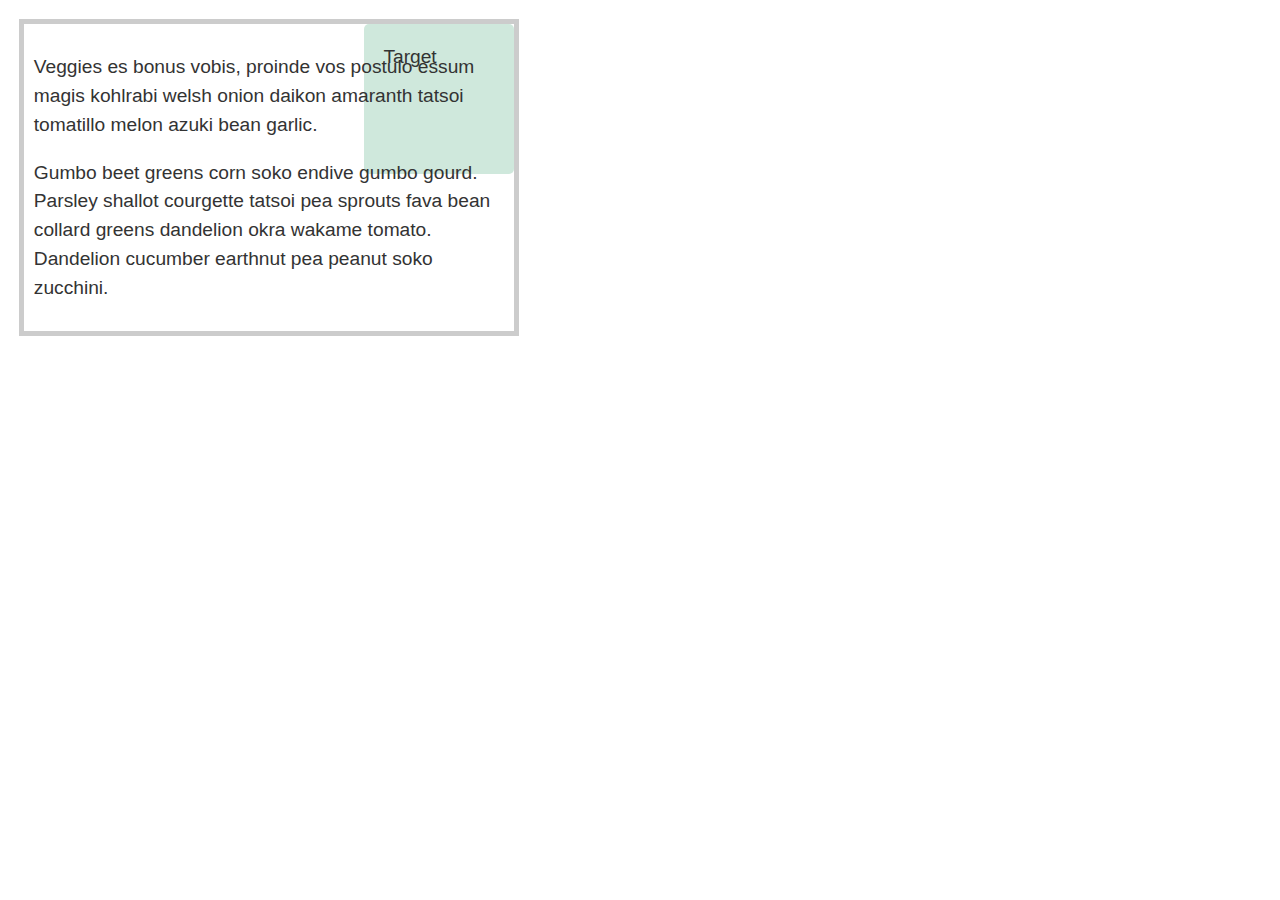
<file: Position/index.html>
<!DOCTYPE html>
<html lang="en">

<head>
    <meta charset="utf-8" />
    <title>Position: Task 1</title>
    <style>
        body {
            background-color: #fff;
            color: #333;
            font: 1.2em / 1.5 Helvetica Neue, Helvetica, Arial, sans-serif;
            padding: 1em;
            margin: 0;
        }

        * {
            box-sizing: border-box;
        }

        .container {
            width: 500px;
            padding: 0.5em;
            border: 5px solid #ccc;
            position: relative;
        }

        .target {
            width: 150px;
            height: 150px;
            border-radius: 5px;
            background-color: rgb(207, 232, 220);
            padding: 1em;
            position: absolute;
            top: 0px;
            right: 0px;
            z-index: -1;
        }
    </style>

</head>

<body>

    <div class="container">
        <p>Veggies es bonus vobis, proinde vos postulo essum magis kohlrabi welsh onion daikon amaranth tatsoi tomatillo
            melon azuki bean garlic.</p>
        <div class="target">Target</div>
        <p>Gumbo beet greens corn soko endive gumbo gourd. Parsley shallot courgette tatsoi pea sprouts fava bean
            collard greens dandelion okra wakame tomato. Dandelion cucumber earthnut pea peanut soko zucchini.</p>
    </div>

</body>

</html>
</file>
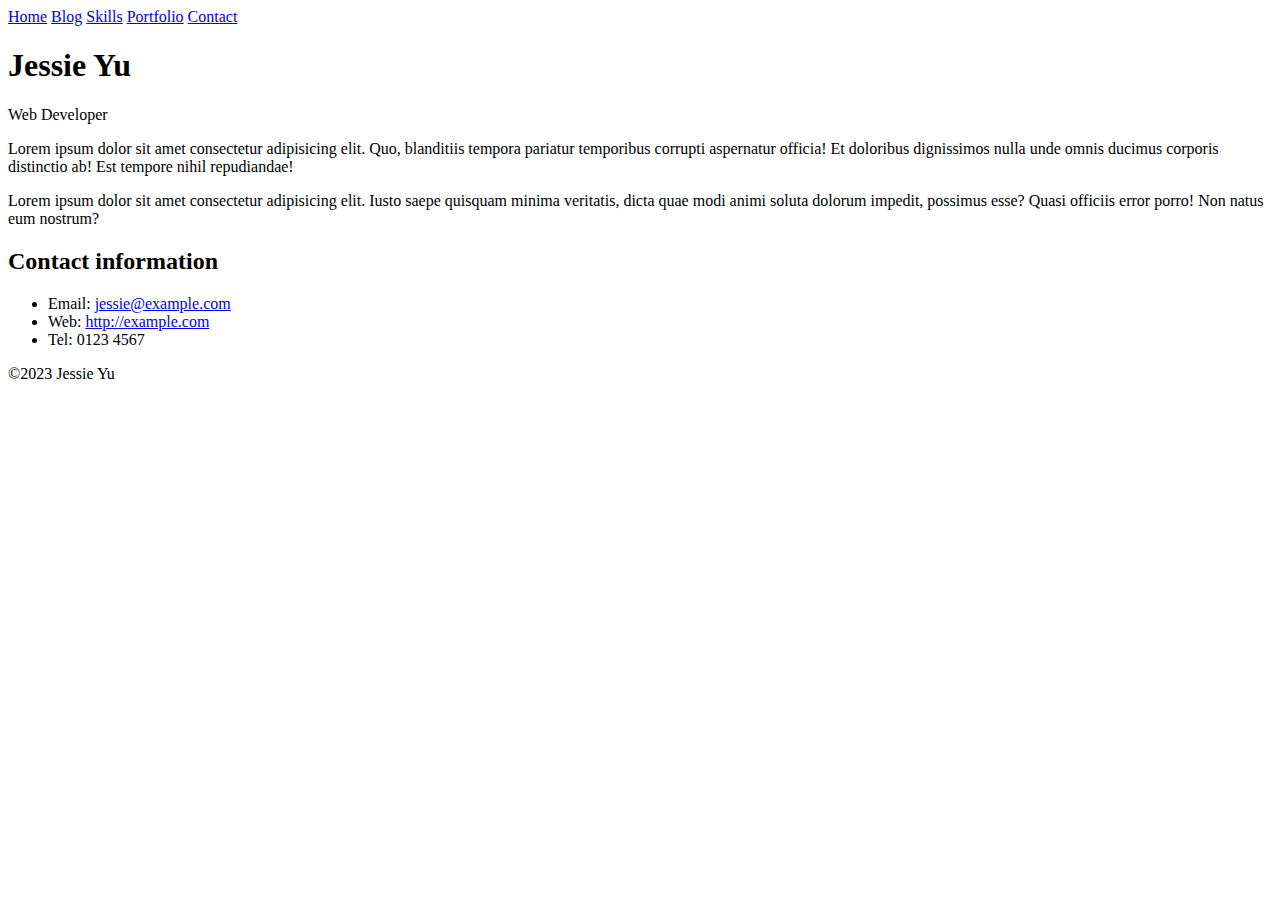
<file: web-developer-protfolio/html/index.html>
<!DOCTYPE html>
<html lang="en">

<head>
    <title>Jessie Yu</title>
    <meta charset="utf-8">
    <meta name="viewport" content="width=device-width, initial-scale=1.0">
    <meta name="description" content="HTML Cheat Sheet">
    <meta name="author" content="Jessie">
    <link rel="icon" href="../images/favicon.ico" type="image/x-icon">
</head>

<body>
    <header>
        <nav>
            <a href="index.html">Home</a>
            <a href="blog.html">Blog</a>
            <a href="skills.html">Skills</a>
            <a href="portfolio.html">Portfolio</a>
            <a href="contact.html">Contact</a>
        </nav>
    </header>
    <main>
        <h1>Jessie Yu</h1>
        <div class="job-title">Web Developer</div>
        <p>Lorem ipsum dolor sit amet consectetur adipisicing elit. Quo, blanditiis tempora pariatur temporibus corrupti
            aspernatur officia! Et doloribus dignissimos nulla unde omnis ducimus corporis distinctio ab! Est tempore
            nihil
            repudiandae!</p>

        <p>Lorem ipsum dolor sit amet consectetur adipisicing elit. Iusto saepe quisquam minima veritatis, dicta quae
            modi
            animi soluta dolorum impedit, possimus esse? Quasi officiis error porro! Non natus eum nostrum? </p>

        <h2>Contact information</h2>
        <ul>
            <li>Email: <a href="mailto:jessie@example.com">jessie@example.com</a></li>
            <li>Web: <a href="http://example.com">http://example.com</a></li>
            <li>Tel: 0123 4567</li>
        </ul>
    </main>
    <footer>
        <p>©2023 Jessie Yu</p>
    </footer>

</body>

</html>
</file>
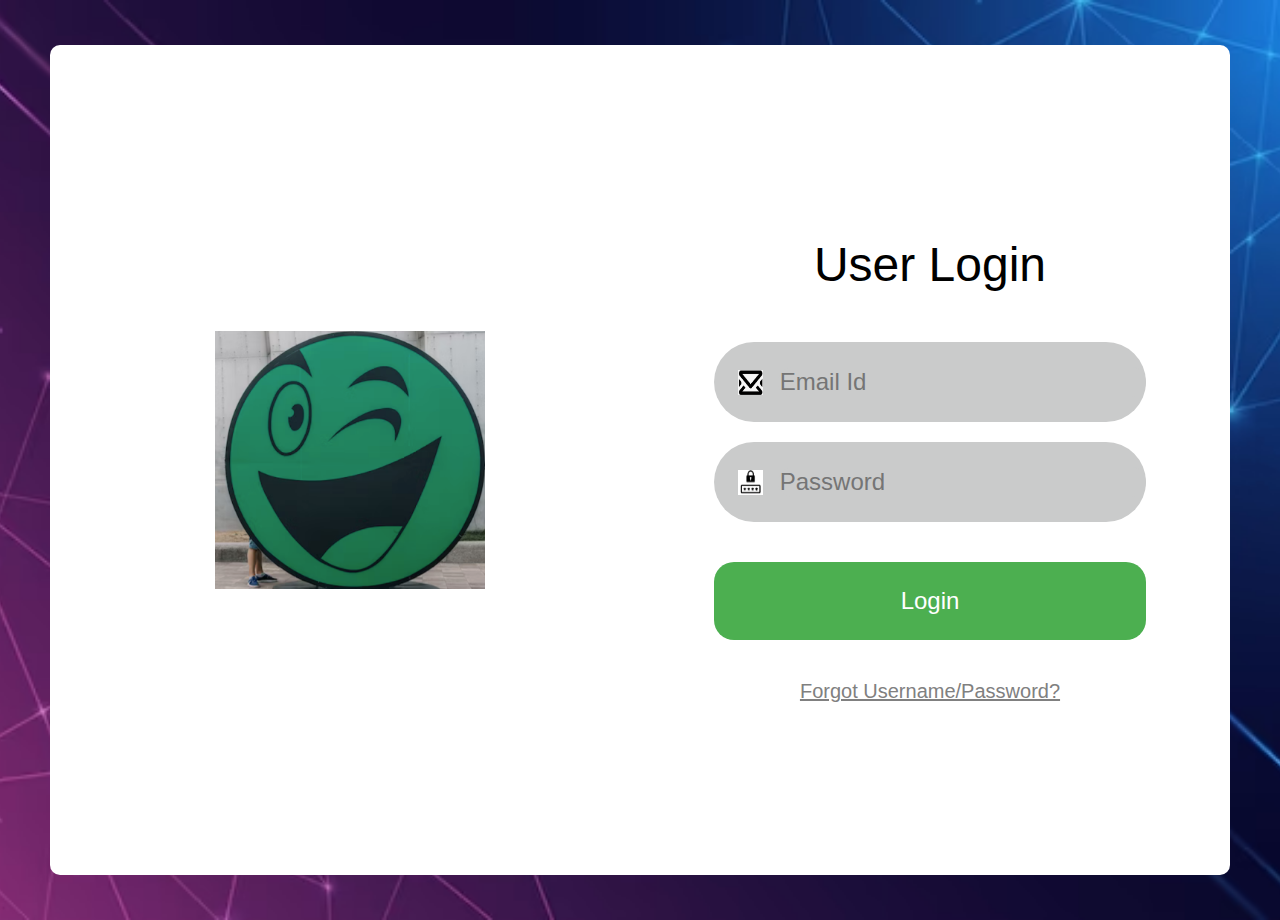
<file: Auth/auth.html>
<!DOCTYPE html>

<html lang="en">

<head>
    <title>auth page</title>
    <style>
        body{ 
            background-image: url(./background.png);
            background-position: center;
            background-repeat: no-repeat;
            background-size: cover;
            font-family: Arial, Helvetica, sans-serif;
            padding: 25px 30px;
            margin: 10px;
        }


        .container {
            background-color:white;
            border-radius: 10px;
            margin: 10px;
            padding: 10px;
            display: flex;
            flex-direction: row;
            align-items: center;
            justify-content: center; 
            height: 90vh;
        }

        .left-box{
            margin: 10px;
            padding: 10px;
            flex: 50%;
            height: 100%;
            display: flex;
            align-items: center; 
            justify-content: center;
        }

        .login_logo{
            width: 50%;
            height: auto;
        }

        .right-box{
            margin: 10px;
            padding: 10px;
            flex: 50%;
            display: flex;
            align-items: center; 
            justify-content: center;
        }

        .login-form {
            margin: 0;
            padding: 0;
            width: 80%;
            height: auto;
            background-color: white;
            display: flex;
            flex-direction: column;

        }
        .form-name{
            text-align: center;
            font-size:48px;
            width:100%;
            padding: 40px 0;
        } 

        .form-element{
            display: flex;
            align-items: center;
            margin-bottom: 20px;
            background-color: rgb(202, 203, 203);
            border: none;
            border-radius: 40px;
            width:100%;
            padding: 20px 0;
            margin: 10px 0;
        }

        .form-label{
            display: flex;
            align-items: center;
            justify-content: center;
            width: 40px;
            height: 40px;
            padding: 0 10px 0 20px;
        }
        
        .form-img{
            width: 25px;
            height: 25px;
        }
        
        .form-input {
            width: 100%;
            border: none;
            border-bottom: rgb(202, 203, 203);
            font-size: 24px;
            background-color: rgb(202, 203, 203);
            border-radius: 20px;
        }

        .form-login-button{
            display: block;
            width: 100%;
            padding: 10px;
            background-color: #4caf50;
            color: #fff;
            border: none;
            border-radius: 20px;
            font-size: 24px;
            cursor: pointer;
            padding: 25px 0;
            margin-top: 30px;
        }

        .form-forgot-password{
            display: block;
            width: 100%;
            padding: 20px 0;
            font-size: 20px;
            text-align: center;
            margin-top: 20px;
        }

    a{
        color: grey;   
    }
    </style>
</head>

<body>
    <div class="container">
        <div class="left-box">
            <img class="login_logo" src="./logo.png" alt="logo" />
        </div>

        <div class="right-box">
            <form class="login-form">
                <header class="form-name">User Login</header>
                <div class="form-element">
                    <label class="form-label" for="Email"><img class="form-img" src="./email.png" alt="Email Icon"></label></label>
                    <input class="form-input" type="input" placeholder="Email Id" />
                </div>
                <div class="form-element">
                    <label class="form-label" for="pw"><img class="form-img" src="./password.png" alt="Email Icon"></label>
                    <input class="form-input" type="input" placeholder="Password" />
                </div>
                <button class="form-login-button">Login</button>
                <div class="form-forgot-password">
					<a href="#">Forgot Username/Password?</a>
				</div>
            </form>
        </div>
    </div>
</body>

</html>
</file>
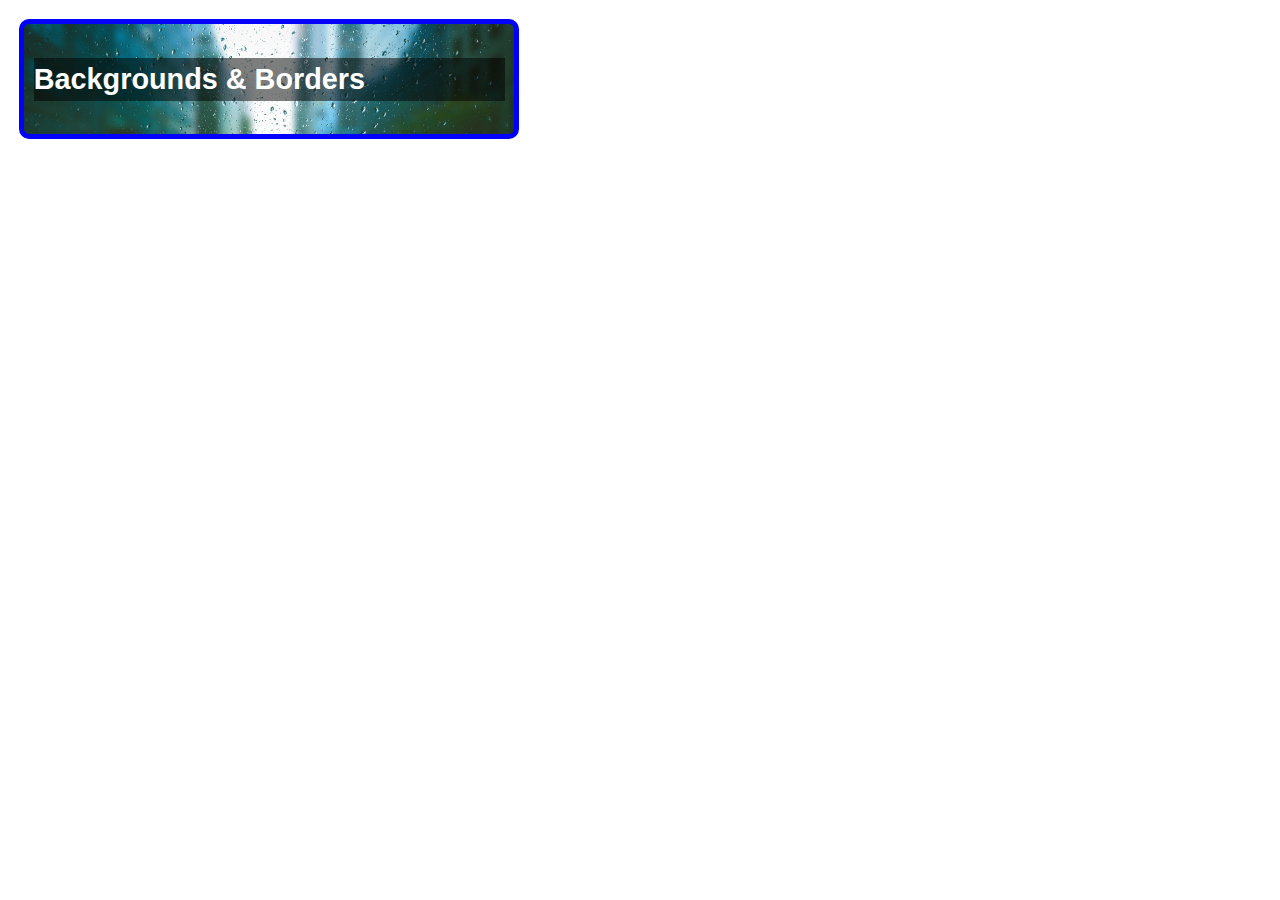
<file: Background-borders/background1.html>
<!DOCTYPE html>
<html lang="en">

<head>
    <meta charset="utf-8" />
    <title>Background and Borders practice</title>
    <style>
        body {
            background-color: #fff;
            color: #333;
            font: 1.2em / 1.5 Helvetica Neue, Helvetica, Arial, sans-serif;
            padding: 1em;
            margin: 0;
        }

        * {
            box-sizing: border-box;
        }

        .box {
            width: 500px;
            padding: 0.5em;
        }

        .box {
            border: 5px  solid blue;
            border-radius: 10px;
            background-image: url("./rain.jpg");  
            background-size: cover;  #cover is better than 100%    
        }

        h2 {
            background-color: rgba(0,0,0,0.5);   
            color: white;
        }
    </style>
</head>


<body>

    <!-- 
        1. Give the box a 5px blue solid border, with rounded corners of 10px.
        2. Add a background image (use the URL rain.jpg) and size it so that it covers the box.
        3. Give the <h2> a semi-transparent black background color, and make the text white. -->

    <div class="box">
        <h2>Backgrounds & Borders</h2>
    </div>
</body>

</html>
</file>
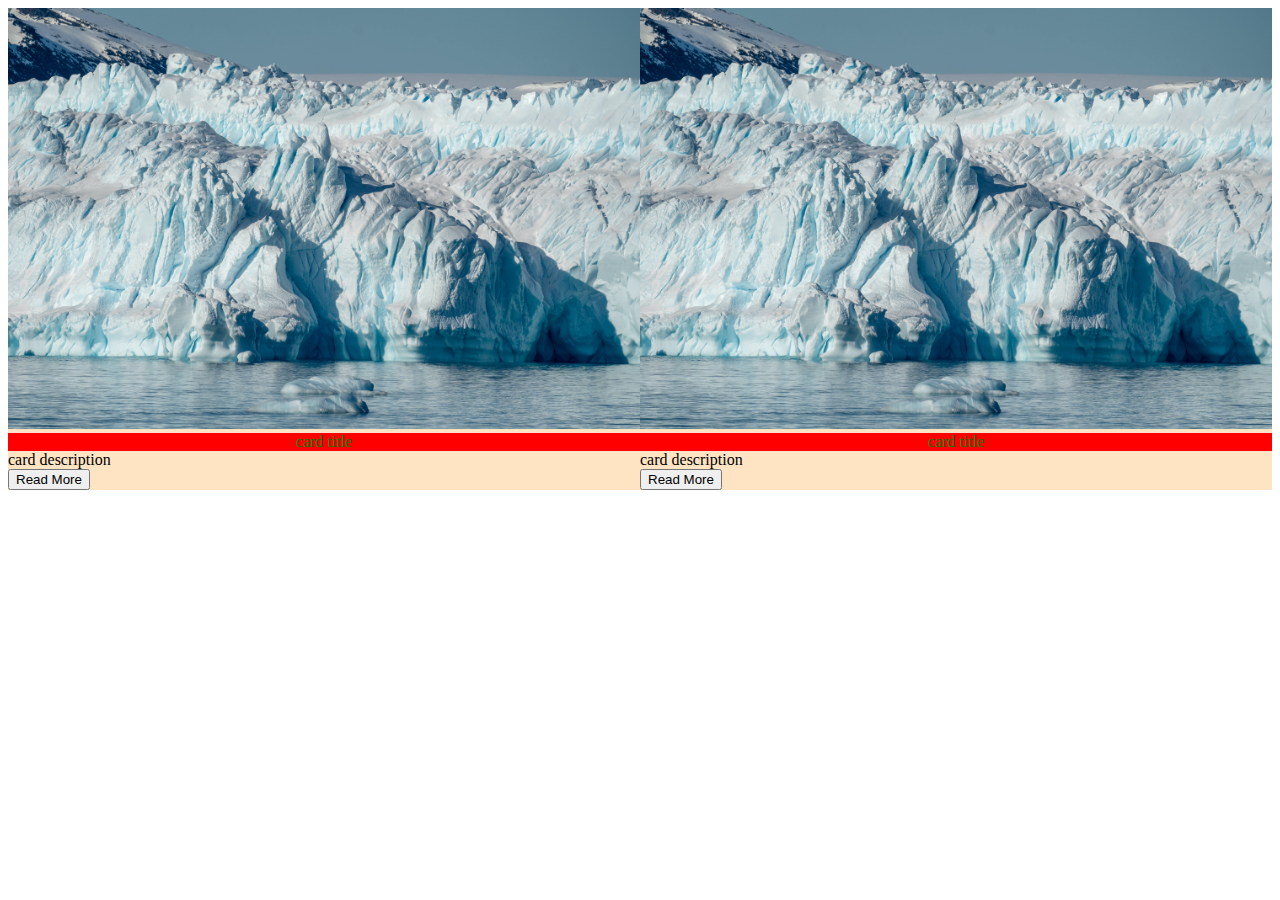
<file: Card/card.html>
<!DOCTYPE html>
<html lang="en">

<head>
    <title>card</title>
    <style>
        .container{
            display: flex;
            flex-direction: row;
        }

        .card {
            background-color: bisque;
            width: 50%
        }

        .card_title {

            text-align: center;
            color: green;
            background-color: red;

        }
    </style>
</head>

<body>
    <div class="container">
     <!-- 1nd Card -->
        <div class="card">
            <div class="card_image">
                <img src="./snow.jpg" alt="snow" width="100%">
            </div>
            <div class="card_title">
                card title
            </div>
            <div class="card_description">
                card description
            </div>
            <div class="card_button">
                <button>Read More</button>
            </div>
        </div>

        <!-- 2nd Card -->
        <div class="card">
            <div class="card_image">
                <img src="./snow.jpg" alt="snow" width="100%">
            </div>
            <div class="card_title">
                card title
            </div>
            <div class="card_description">
                card description
            </div>
            <div class="card_button">
                <button>Read More</button>
            </div>
        </div>
    </div>
</body>

</html>
</file>
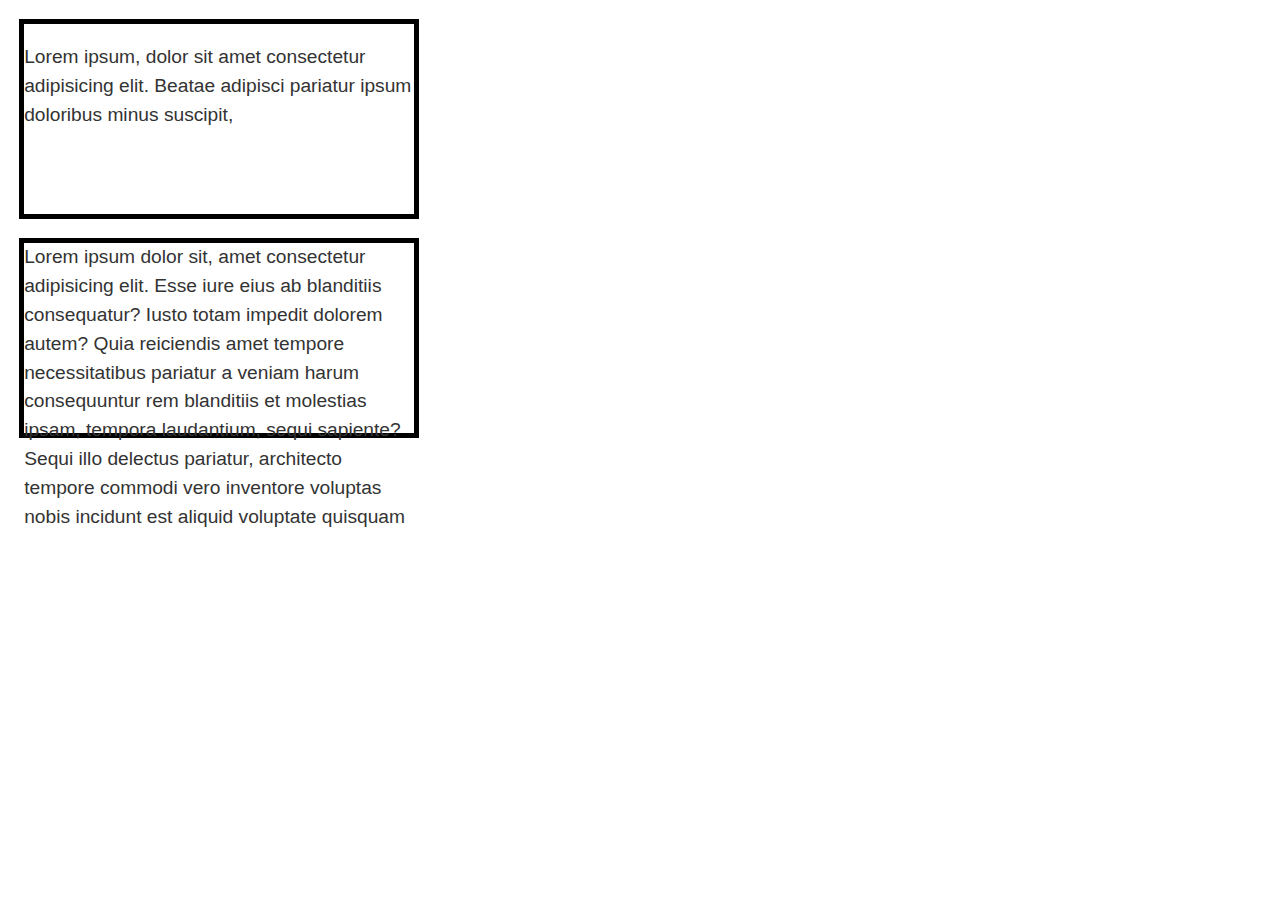
<file: Size/size.html>
<!DOCTYPE html>
<html>

<head>
    <title>size practice</title>
    <style>
        body {
            color: #333;
            font: 1.2em/1.5 sans-serif;
            padding: 1em;
            margin: 0;
        }

        .box {
            border: 5px solid #000;
            margin-bottom: 1em;
            box-sizing: border-box; 
            width: 400px;
            height: 200px; 
            /* To ensure that the border of an element stays in the same position when the text inside the element changes, you can use the box-sizing property in CSS.
By default, the box-sizing property is set to content-box, which means that the width and height of an element do not include the padding and border. This causes the padding and border to expand outside the element when the content inside the element changes.
To fix this issue, you can set the box-sizing property to border-box, which means that the width and height of an element include the padding and border. */
        }

        .preview {
            min-height: 400px;
        }
    </style>
</head>

<body>
    <section class="preview">
        <div class="box box1">
            <p>Lorem ipsum, dolor sit amet consectetur adipisicing elit. Beatae adipisci pariatur ipsum doloribus minus
                suscipit, </p>
        </div>
        <div>
            <p class="box box2">
                Lorem ipsum dolor sit, amet consectetur adipisicing elit. Esse iure eius ab blanditiis consequatur?
                Iusto
                totam impedit dolorem autem? Quia reiciendis amet tempore necessitatibus pariatur a veniam harum
                consequuntur rem blanditiis et molestias ipsam, tempora laudantium, sequi sapiente? Sequi illo delectus
                pariatur, architecto tempore commodi vero inventore voluptas nobis incidunt est aliquid voluptate
                quisquam

            </p>
        </div>
    </section>

</body>

</html>
</file>
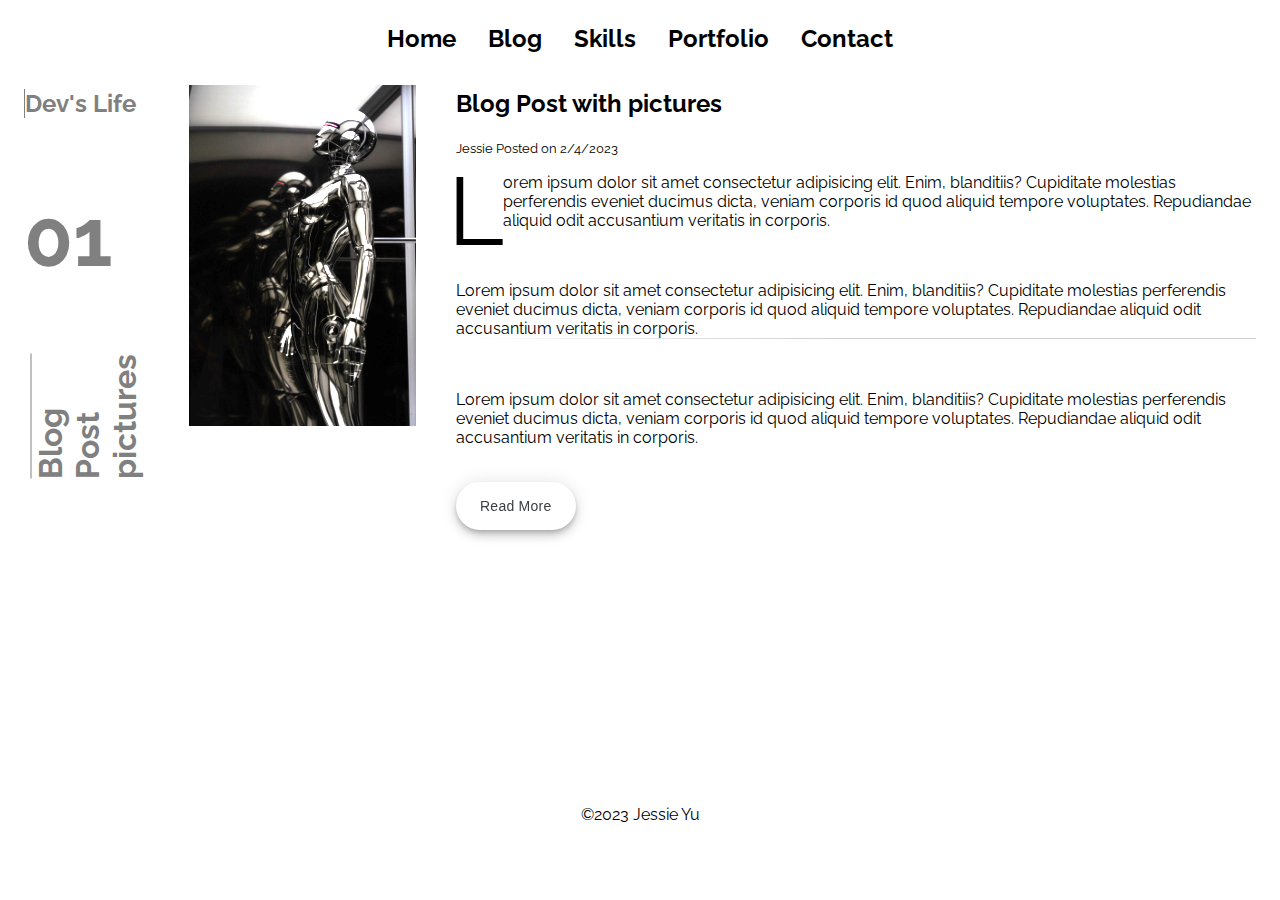
<file: web-developer-protfolio/html/blog_with_photos.html>
<!DOCTYPE html>
<html lang="en">

<head>
    <title>Blog with photos</title>
    <meta charset="utf-8">
    <meta name="viewport" content="width=device-width, initial-scale=1.0">
    <meta name="description" content="HTML Cheat Sheet">
    <meta name="author" content="Jessie">
    <link rel="icon" href="../images/favicon.ico" type="image/x-icon">
    <link rel="stylesheet" href="../styles/blog_style.css">
    <style>
        @import url('https://fonts.googleapis.com/css2?family=Raleway:ital,wght@0,100;1,100&display=swap');
    </style>


</head>

<body>
    <header class="header">
        <nav class="header_navbar">
            <a href="index.html">Home</a>
            <a href="blog.html">Blog</a>
            <a href="skills.html">Skills</a>
            <a href="portfolio.html">Portfolio</a>
            <a href="contact.html">Contact</a>
        </nav>
    </header>
    <main class="main">
        <div class="main_title">
            <h2 class="main_title_topic">Dev's Life</h2>
            <h1 class="main_title_number">01</h1>
            <h1 class="main_title_content">Blog Post pictures</h1>
        </div>
        <figure class="main_profile">
            <img class="main_profile-img" src="../images/ai.jpg" alt="ai" width="100%">
        </figure>
        <section class="main_blog">
            <h2 class="main_blog_title">Blog Post with pictures</h2>
            <small class="main_blog_date">Jessie Posted on 2/4/2023</small>
            <article class="main_blog_article">
                <p class="main_blog_article_p1">Lorem ipsum dolor sit amet consectetur
                    adipisicing elit. Enim, blanditiis?
                    Cupiditate molestias
                    perferendis eveniet ducimus dicta, veniam corporis id quod aliquid tempore voluptates. Repudiandae
                    aliquid odit accusantium veritatis in corporis.</p>
                <br>
                <p class="main_blog_article_p2">Lorem ipsum dolor sit amet consectetur adipisicing elit. Enim, blanditiis?
                    Cupiditate molestias
                    perferendis eveniet ducimus dicta, veniam corporis id quod aliquid tempore voluptates. Repudiandae
                    aliquid odit accusantium veritatis in corporis.</p>
                <br>
                <p class="main_blog_article_p3">Lorem ipsum dolor sit amet consectetur adipisicing elit. Enim, blanditiis?
                    Cupiditate molestias
                    perferendis eveniet ducimus dicta, veniam corporis id quod aliquid tempore voluptates. Repudiandae
                    aliquid odit accusantium veritatis in corporis.</p>
                <br>
            </article>
            <aside>
                <button class="main_button-17" role="button">Read More</button>
            </aside>
        </section>
    </main>
    <footer class="footer">
        <p>©2023 Jessie Yu</p>
    </footer>
</body>

</html>
</file>
<file: web-developer-protfolio/styles/blog_style.css>
* {
    font-family: 'Raleway', sans-serif;
}

.header{
    display:flex;
    justify-content: space-between;
    margin:auto;
    width: clamp(50%,1000px,100%); /*????*/
    --font-size:1.5rem;
}

.header_navbar{
    display:flex;
    flex-direction: row;
    justify-content: space-between;
    margin:auto;
    font-size: clamp(0.5rem, 2vw, 1.5rem);  /*????*/
}

.header_navbar a{
    color:black;
    font-size: var(--font-size);
    font-weight:bold;
    margin: 1rem;
    text-decoration: none; /* to remove underline of link  */
}

/* pseudo selector */
.header_navbar a:hover{
    color:grey;
}

.header_navbar a:active{
    color:white;
}

/*  Footer */
.footer{
    text-align: center;
}

/* Main */
.main{
    display: flex;
    flex-direction: row;
    width: 100vw;    
    height: 80vh;
    justify-content: space-between;
    margin-left: 1rem;
}
/* Note: if we did not configure image size, it may ignore flex-grow; same with other element */

.main_title{
    order: 1;
    display: flex;
    flex-direction: column;
}

* {
    font-family: 'Raleway', sans-serif;
}
/* Header */

.main_title_topic{
    color: grey;
    border-left: 1px solid grey;
}

.main_title_number{
    color: grey;
    font-size: 5rem;
    font-weight: bold;
}

.main_title_content{
    color: grey;
    font-weight: bold;
    transform: rotate(0.75turn);
    border-top: 1px solid grey;
}

.main_title_content:hover{
    color: rgb(227, 221, 221);
}

.main_profile{
    order:2;
    width: 40%;
    overflow: hidden;
    object-fit:cover;
    filter: brightness(300%);
}

.main_blog{
    order:3;
    margin-right:3rem;
    
}

.main_blog_article_p1::first-letter{
    initial-letter:4;
}
/* not recommend to use float */

.main_blog_article_p2{
    border-bottom: 1px solid;
    border-image: linear-gradient(to left, #ccc 50%, transparent) 100% 1;  /*????*/
}

/* button */
.main_button-17 {
  align-items: center;
  appearance: none;
  background-color: #fff;
  border-radius: 24px;
  border-style: none;
  box-shadow: rgba(0, 0, 0, .2) 0 3px 5px -1px,rgba(0, 0, 0, .14) 0 6px 10px 0,rgba(0, 0, 0, .12) 0 1px 18px 0;
  box-sizing: border-box;
  color: #3c4043;
  cursor: pointer;
  display: inline-flex;
  fill: currentcolor;
  font-family: "Google Sans",Roboto,Arial,sans-serif;
  font-size: 14px;
  font-weight: 500;
  height: 48px;
  justify-content: center;
  letter-spacing: .25px;
  line-height: normal;
  max-width: 100%;
  overflow: visible;
  padding: 2px 24px;
  position: relative;
  text-align: center;
  text-transform: none;
  transition: box-shadow 280ms cubic-bezier(.4, 0, .2, 1),opacity 15ms linear 30ms,transform 270ms cubic-bezier(0, 0, .2, 1) 0ms;
  user-select: none;
  -webkit-user-select: none;
  touch-action: manipulation;
  width: auto;
  will-change: transform,opacity;
  z-index: 0;
}

.button-17:hover {
  background: #F6F9FE;
  color: #174ea6;
}

.button-17:active {
  box-shadow: 0 4px 4px 0 rgb(60 64 67 / 30%), 0 8px 12px 6px rgb(60 64 67 / 15%);
  outline: none;
}

.button-17:focus {
  outline: none;
  border: 2px solid #4285f4;
}

.button-17:not(:disabled) {
  box-shadow: rgba(60, 64, 67, .3) 0 1px 3px 0, rgba(60, 64, 67, .15) 0 4px 8px 3px;
}

.button-17:not(:disabled):hover {
  box-shadow: rgba(60, 64, 67, .3) 0 2px 3px 0, rgba(60, 64, 67, .15) 0 6px 10px 4px;
}

.button-17:not(:disabled):focus {
  box-shadow: rgba(60, 64, 67, .3) 0 1px 3px 0, rgba(60, 64, 67, .15) 0 4px 8px 3px;
}

.button-17:not(:disabled):active {
  box-shadow: rgba(60, 64, 67, .3) 0 4px 4px 0, rgba(60, 64, 67, .15) 0 8px 12px 6px;
}

.button-17:disabled {
  box-shadow: rgba(60, 64, 67, .3) 0 1px 3px 0, rgba(60, 64, 67, .15) 0 4px 8px 3px;
}


/* responsive */

@media only screen and (max-width:1200px){
    .main_title{
        display:none;
    }
    .main_profile{
        display:none;
    }
    .main_blog{
        margin-right: ;
    }
} /*????*/
</file>
